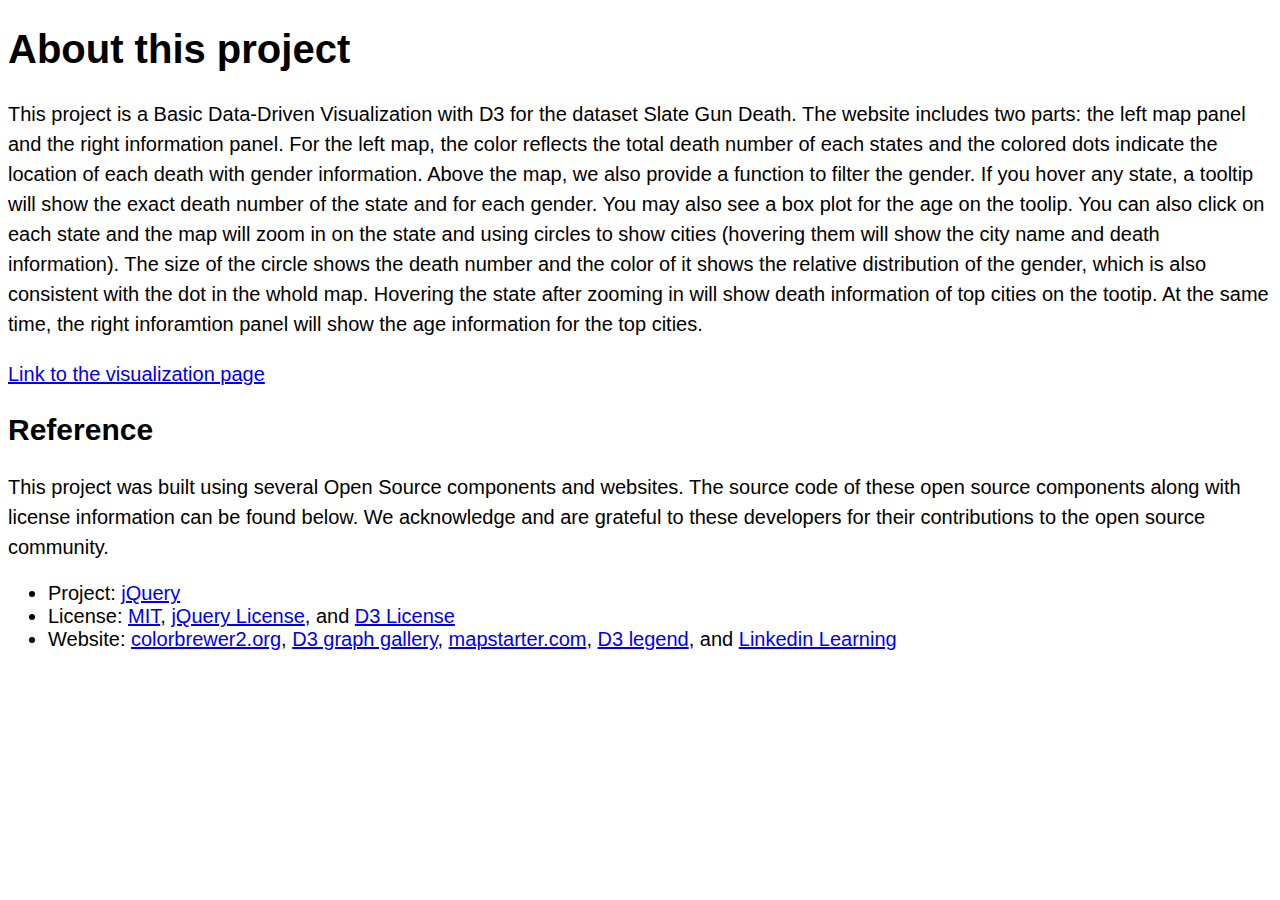
<file: about.html>
<!DOCTYPE html>
<html>
<head>
    <title>About this project</title>
    <style>
    body {
      font: 20px sans-serif;
    }

    p{
        font-size: 20px;
        line-height: 30px;
    }

    }
    li{
        font-size: 18px;
        line-height: 20px;
    }
</style>

</head>
<body>
     <div id='about'>
       <h1>About this project</h1>
       <p>This project is a Basic Data-Driven Visualization with D3 for the dataset Slate Gun Death.
       The website includes two parts: the left map panel and the right information panel.
       For the left map, the color reflects the total death number of each states and the colored dots indicate the location of each death with gender information.
       Above the map, we also provide a function to filter the gender.
       If you hover any state, a tooltip will show the exact death number of the state and for each gender. You may also see a box plot for the age on the toolip.
       You can also click on each state and the map will zoom in on the state and using circles to show cities (hovering them will show the city name and death information).
       The size of the circle shows the death number and the color of it shows the relative distribution of the gender, which is also consistent with the dot in the whold map. 
       Hovering the state after zooming in will show death information of top cities on the tootip.
       At the same time, the right inforamtion panel will show the age information for the top cities.
       </p>

       <p><a href="map.html">Link to the visualization page</a></p>
     </div>
     <div id='ref'>
       <h2>Reference</h2>
       <p>This project was built using several Open Source components and websites. The source code of these open source components along with license information can be found below. We acknowledge and are grateful to these developers for their contributions to the open source community.</p>
         <ul>
            <li>Project: <a href="https://jquery.com">jQuery</a></li>
            <li>License: <a href="https://tldrlegal.com/license/mit-license">MIT</a>, <a href="https://jquery.org/license/">jQuery License</a>, and <a href="https://github.com/d3/d3/blob/master/LICENSE">D3 License</a></li></li>
            <li>Website: <a href="https://colorbrewer2.org">colorbrewer2.org</a>, <a href="https://www.d3-graph-gallery.com/index.html">D3 graph gallery</a>,
              <a href="http://mapstarter.com">mapstarter.com</a>, <a href="https://d3-legend.susielu.com">D3 legend</a>, and <a href="https://www.linkedin.com/learning/learning-data-visualization-with-d3-js/welcome?u=43607124">Linkedin Learning</a></li>
        </ul>
     </div>
</body>
</html>
</file>
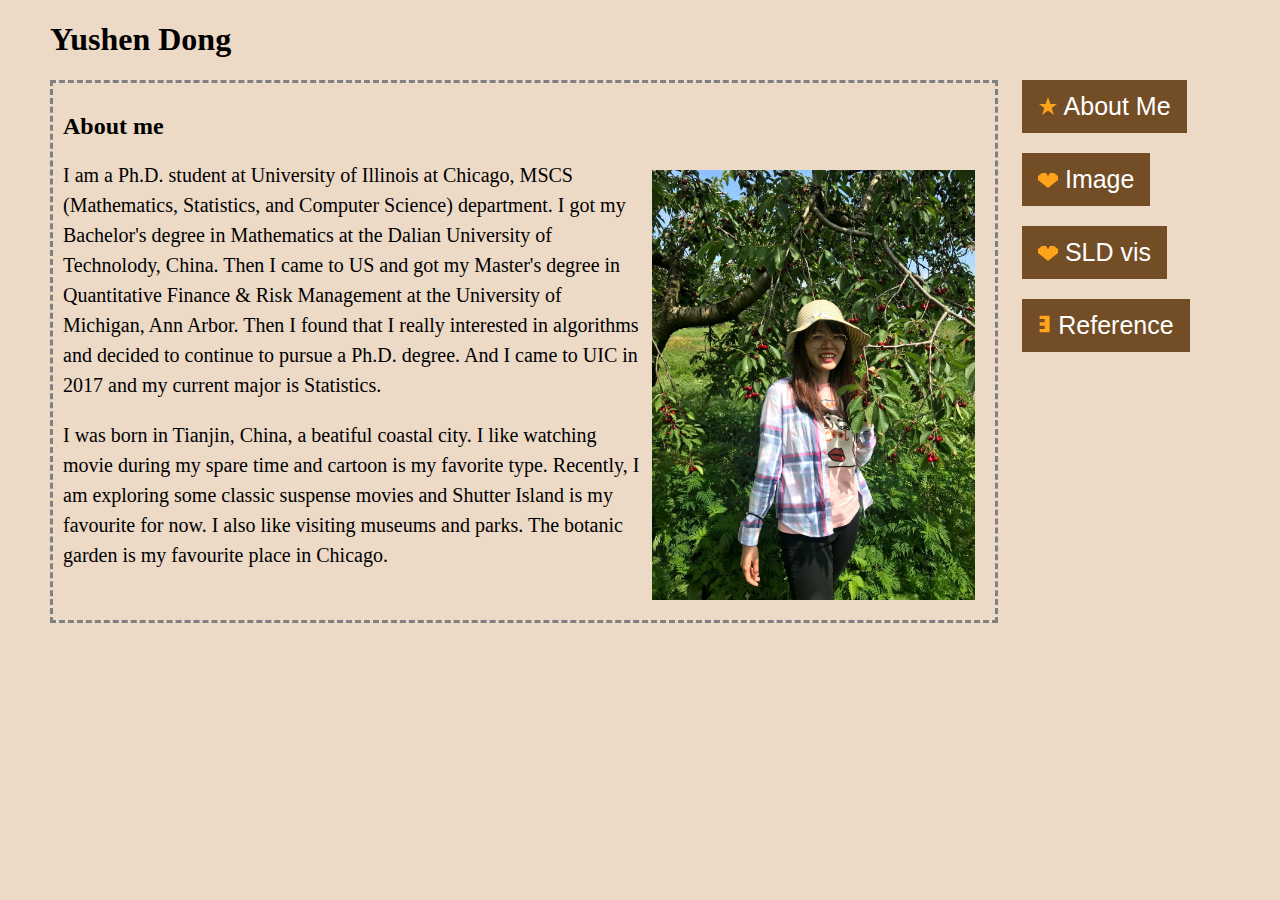
<file: aboutme.html>
<!DOCTYPE html>
<html>
<head>
    <title>Yushen Dong's Webpage</title>
    <link href="style.css" type="text/css" rel="stylesheet">
</head>
<body>
    <h1>Yushen Dong</h1>
    <div id="page">
        <div id="menu">
            <button class="btn" onclick="location.href='aboutme.html'">
                <svg style="display:inline;" viewbox="0 0 10 10" height=20>
                    <polygon points="5,1 2,10 9.5,4.5 0.5,4.5 8,10" fill="#ffa31a"/>
                </svg> About Me</button>
            <button class="btn" onclick="location.href='image.html'">
                <svg style="display:inline;" viewbox="0 0 10 7.5" height=15>
                    <polygon points="2,0 4,0 5,1.5 6,0 8,0 10,1.5 10,3.5 5,7.5 0,3.5 0,1.5" fill="#ffa31a"/>
                </svg> Image</button>
            <button class="btn" onclick="location.href='map.html'">
                <svg style="display:inline;" viewbox="0 0 10 7.5" height=15>
                    <polygon points="2,0 4,0 5,1.5 6,0 8,0 10,1.5 10,3.5 5,7.5 0,3.5 0,1.5" fill="#ffa31a"/>
                </svg> SLD vis</button>
            <button class="btn" onclick="location.href='ref.html'">
                <svg style="display:inline;" viewbox="0 0 4 6" height=20>
                    <polygon style="stroke-linejoin:miter; stroke:#734d26;" points="0,0 4,0 4,6 0,6 0,4 2,4 0,4 0,2 2,2 0,2" fill="#ffa31a"/>
                </svg> Reference</button>
        </div>
        <div id="content">
            <h2>About me</h2>
            <script>
            function clickphoto() {
                alert("This photo was taken last summer on a cherry picking farm!");
            }
            </script>
            <img onclick="clickphoto();" style="display:inline;float:right;margin:10px;" src="photo.jpeg" width=35%>
            <p>I am a Ph.D. student at University of Illinois at Chicago, MSCS (Mathematics, Statistics, and Computer Science) department. I got my Bachelor's degree in Mathematics at the Dalian University of Technolody, China. Then I came to US and got my Master's degree in Quantitative Finance & Risk Management at the University of Michigan, Ann Arbor. Then I found that I really interested in algorithms and decided to continue to pursue a Ph.D. degree. And I came to UIC in 2017 and my current major is Statistics.</p>
            <p>I was born in Tianjin, China, a beatiful coastal city. I like watching movie during my spare time and cartoon is my favorite type. Recently, I am exploring some classic suspense movies and Shutter Island is my favourite for now. I also like visiting museums and parks. The botanic garden is my favourite place in Chicago.</p>
        </div>
    </div>
</body>
</html>
</file>
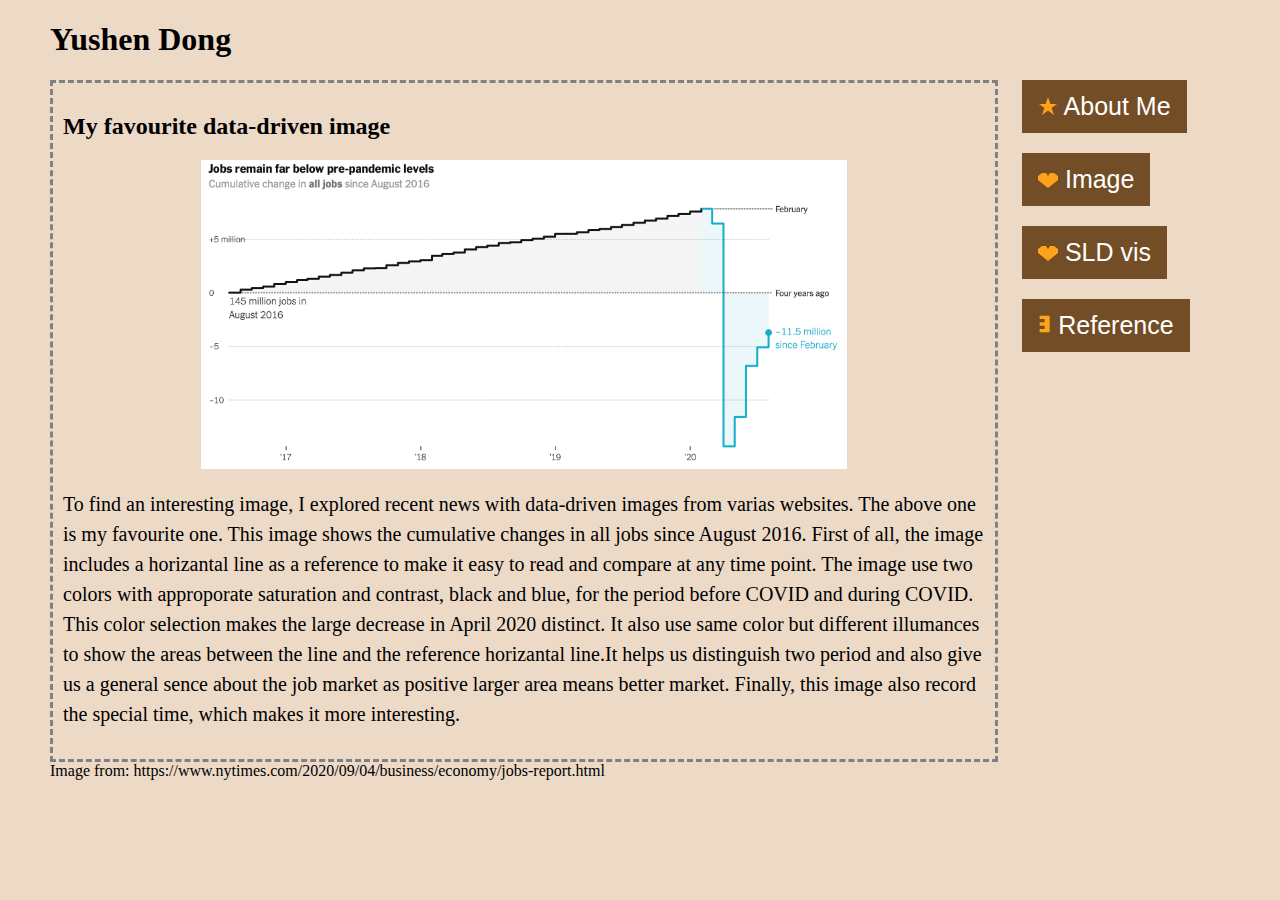
<file: image.html>
<!DOCTYPE html>
<html>
<head>
    <title>Yushen Dong's Webpage</title>
    <link href="style.css" type="text/css" rel="stylesheet">
</head>
<body>
    <h1>Yushen Dong</h1>
    <div id="page">
        <div id="menu">
            <button class="btn" onclick="location.href='aboutme.html'">
                <svg style="display:inline;" viewbox="0 0 10 10" height=20>
                    <polygon points="5,1 2,10 9.5,4.5 0.5,4.5 8,10" fill="#ffa31a"/>
                </svg> About Me</button>
            <button class="btn" onclick="location.href='image.html'">
                <svg style="display:inline;" viewbox="0 0 10 7.5" height=15>
                    <polygon points="2,0 4,0 5,1.5 6,0 8,0 10,1.5 10,3.5 5,7.5 0,3.5 0,1.5" fill="#ffa31a"/>
                </svg> Image</button>
            <button class="btn" onclick="location.href='map.html'">
                <svg style="display:inline;" viewbox="0 0 10 7.5" height=15>
                    <polygon points="2,0 4,0 5,1.5 6,0 8,0 10,1.5 10,3.5 5,7.5 0,3.5 0,1.5" fill="#ffa31a"/>
                </svg> SLD vis</button>
            <button class="btn" onclick="location.href='ref.html'">
                <svg style="display:inline;" viewbox="0 0 4 6" height=20>
                    <polygon style="stroke-linejoin:miter; stroke:#734d26;" points="0,0 4,0 4,6 0,6 0,4 2,4 0,4 0,2 2,2 0,2" fill="#ffa31a"/>
                </svg> Reference</button>
        </div>
        <div id="content">
            <h2>My favourite data-driven image</h2>
            <img style="display: block;margin-left: auto;margin-right: auto;" src="nytimes.png" width=70%>
                <p>To find an interesting image, I explored recent news with data-driven images from varias websites. The above one is my favourite one. This image shows the cumulative changes in all jobs since August 2016. First of all, the image includes a horizantal line as a reference to make it easy to read and compare at any time point. The image use two colors with approporate saturation and contrast, black and blue, for the period before COVID and during COVID. This color selection makes the large decrease in April 2020 distinct. It also use same color but different illumances to show the areas between the line and the reference horizantal line.It helps us distinguish two period and also give us a general sence about the job market as positive larger area means better market. Finally, this image also record the special time, which makes it more interesting. </p>
        </div>
    </div>
    <footer>Image from: https://www.nytimes.com/2020/09/04/business/economy/jobs-report.html</footer>
</body>
</html>
</file>
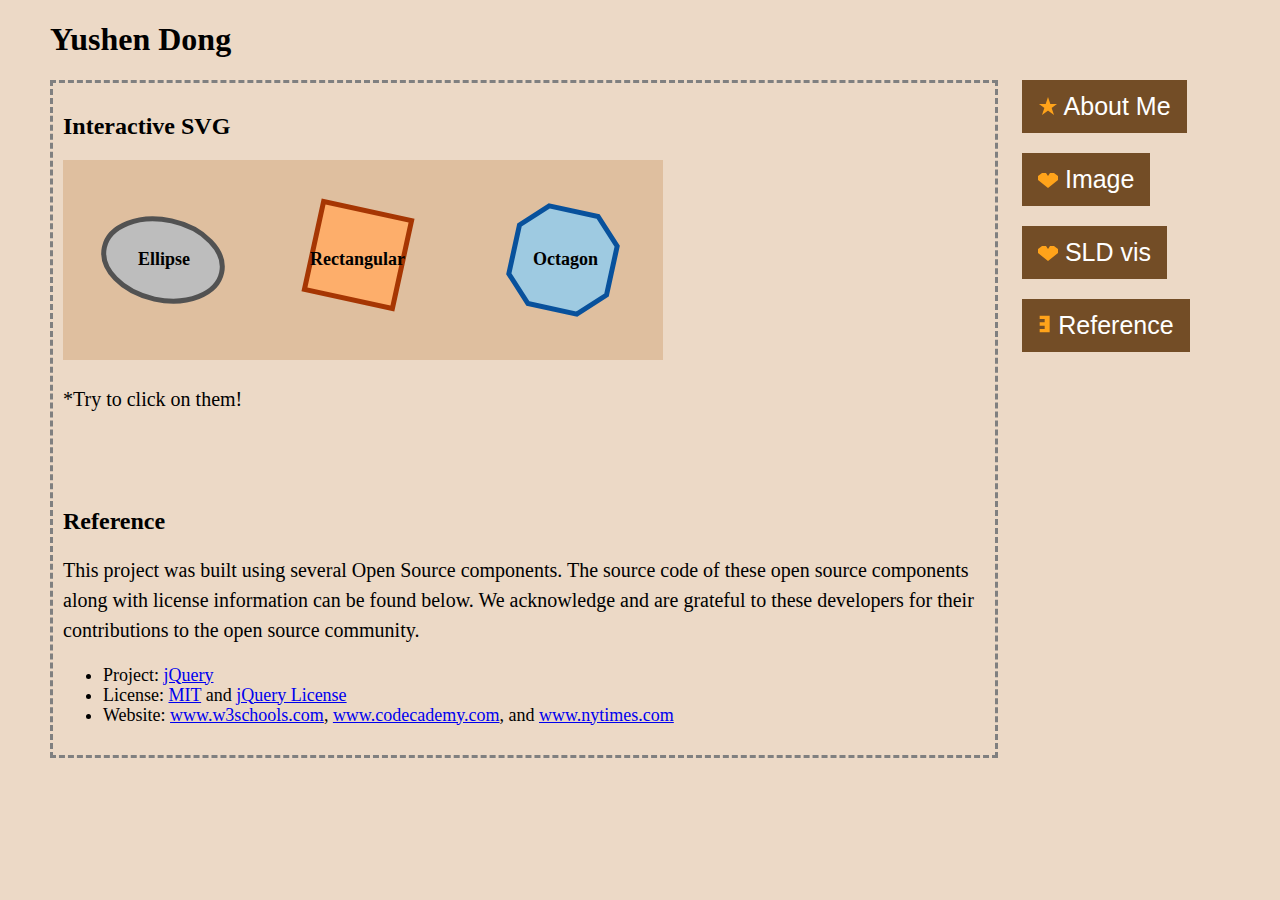
<file: ref.html>
<!DOCTYPE html>
<html>
<head>
    <title>Yushen Dong's Webpage</title>
    <link href="style.css" type="text/css" rel="stylesheet">
    <script src="https://code.jquery.com/jquery-3.5.1.min.js"></script>
</head>
<body>
    <h1>Yushen Dong</h1>
    <div id="page">
        <div id="menu">
            <button class="btn" onclick="location.href='aboutme.html'">
                <svg class="icon" style="display:inline;" viewbox="0 0 10 10" height=20>
                    <polygon points="5,1 2,10 9.5,4.5 0.5,4.5 8,10" fill="#ffa31a"/>
                </svg> About Me</button>
            <button class="btn" onclick="location.href='image.html'">
                <svg class="icon" style="display:inline;" viewbox="0 0 10 7.5" height=15>
                    <polygon points="2,0 4,0 5,1.5 6,0 8,0 10,1.5 10,3.5 5,7.5 0,3.5 0,1.5" fill="#ffa31a"/>
                </svg> Image</button>
            <button class="btn" onclick="location.href='map.html'">
                <svg style="display:inline;" viewbox="0 0 10 7.5" height=15>
                    <polygon points="2,0 4,0 5,1.5 6,0 8,0 10,1.5 10,3.5 5,7.5 0,3.5 0,1.5" fill="#ffa31a"/>
                </svg> SLD vis</button>
            <button class="btn" onclick="location.href='ref.html'">
                <svg class="icon" style="display:inline;" viewbox="0 0 4 6" height=20>
                    <polygon style="stroke-linejoin:miter; stroke:#734d26;" points="0,0 4,0 4,6 0,6 0,4 2,4 0,4 0,2 2,2 0,2" fill="#ffa31a"/>
                </svg> Reference</button>
        </div>
        <div id="content">
            <h2>Interactive SVG</h2>
                <svg class="isvg" height="200" width="600">
                    <!--svg 1-->
                    <ellipse id="ellipse" class="svg1" cx="100" cy="100" rx="60" ry="40" stroke="#525252" stroke-width="5" fill="#bdbdbd">
                        <animateTransform
                        id=test
                        attributeName="transform"
                        begin="0s"
                        dur="20s"
                        type="rotate"
                        from="0 100 100"
                        to="360 100 100"
                        repeatCount="indefinite"
                        />
                        <animate
                        attributeName="cx"
                        from="100"
                        to="80"
                        dur="1s"
                        begin="click"
                        fill="freeze" />
                    </ellipse>
                    <text class="svg1" x="75" y="105" fill="#000000" class="control">Ellipse</text>
                    <!--svg 2-->
                    <rect id="rectangular" class="svg2" x="250" y="50" width="90" height="90" stroke="#a63603" stroke-width="5" fill="#fdae6b">
                        <animateTransform
                        attributeName="transform"
                        begin="0s"
                        dur="20s"
                        type="rotate"
                        from="0 295 95"
                        to="360 295 95"
                        repeatCount="indefinite"
                        />

                        <animateTransform
                        attributeName="transform"
                        dur="20s"
                        type="rotate"
                        from="365 295 95"
                        to="0 295 95"
                        begin="click"
                        repeatCount="indefinite"
                        />

                    </rect>
                    <text class="svg2" x="247" y="105" fill="#000000" class="control">Rectangular</text>
                    <!--svg 2-->
                    <polygon id="octagon" class="svg3" points="475,50 525,50 550,75 550,125 525,150 475,150 450,125 450,75 " stroke="#08519c" stroke-width="5" fill="#9ecae1" >
                        <animateTransform
                        attributeName="transform"
                        begin="0s"
                        dur="20s"
                        type="rotate"
                        from="0 500 100"
                        to="360 500 100"
                        repeatCount="indefinite"
                        />
                    </polygon>
                    <text class="svg3" x="470" y="105" fill="#000000" class="control">Octagon</text>
                </svg>

                <script>
                    $(document).ready(function(){
                        $("#octagon").click(function(){
                            $(".svg3").hide();
                        });
                    });
                </script>
                <p>*Try to click on them!</p>
                <br><br><br>
            <h2>Reference</h2>
                <p>This project was built using several Open Source components. The source code of these open source components along with license information can be found below. We acknowledge and are grateful to these developers for their contributions to the open source community.
                <ul>
                    <li>Project: <a href="https://jquery.com">jQuery</a></li>
                    <li>License: <a href="https://tldrlegal.com/license/mit-license">MIT</a> and <a href="https://jquery.org/license/">jQuery License</a></li></li>
                    <li>Website: <a href="https://www.w3schools.com">www.w3schools.com</a>, <a href="https://www.codecademy.com">www.codecademy.com</a>, and <a href="https://www.nytimes.com">www.nytimes.com</a></li>
                </ul>

                </p>
        </div>
    </div>
</body>
</html>
</file>
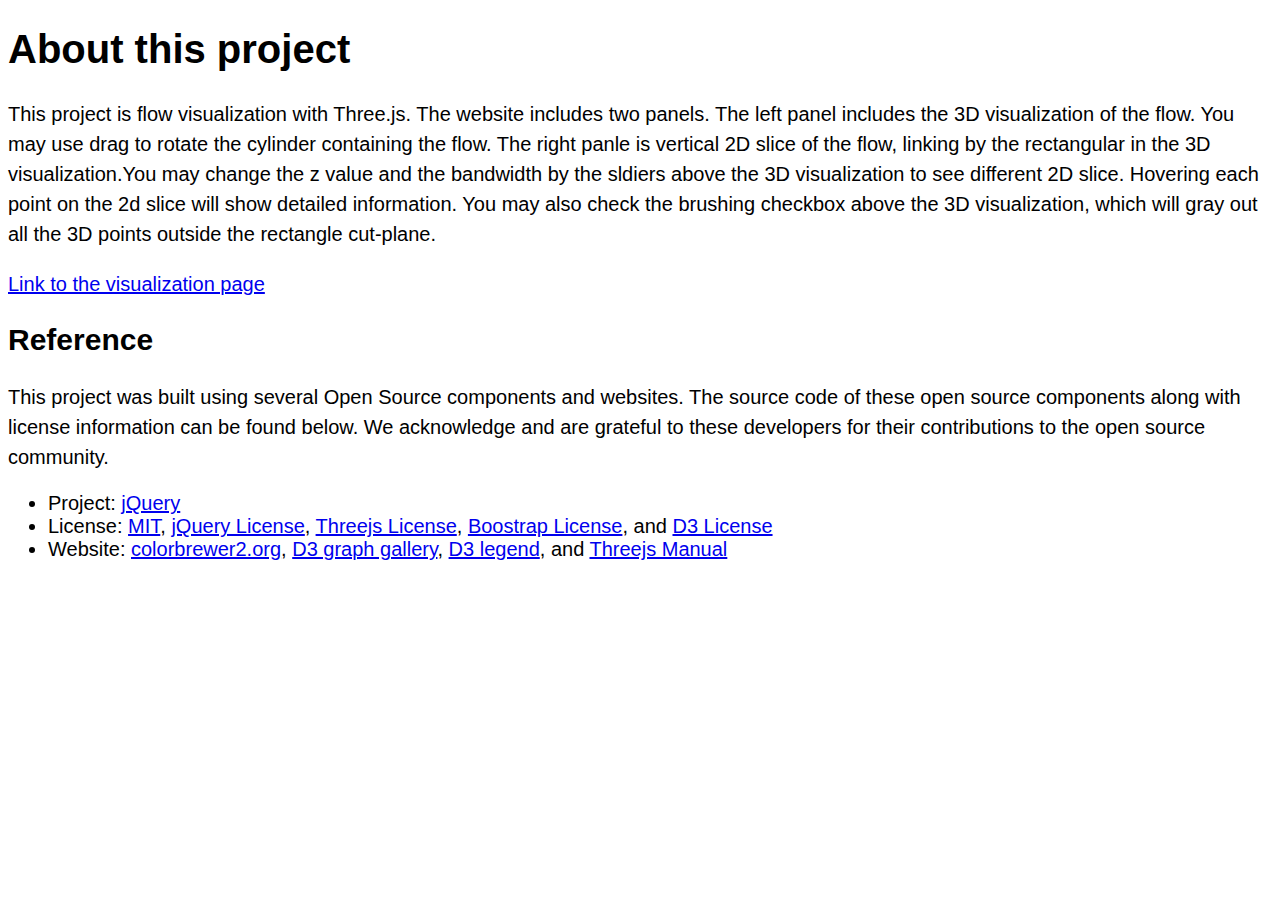
<file: flow_vis/about.html>
<!DOCTYPE html>
<html>
<head>
    <title>About this project</title>
    <style>
    body {
      font: 20px sans-serif;
    }

    p{
        font-size: 20px;
        line-height: 30px;
    }

    }
    li{
        font-size: 18px;
        line-height: 20px;
    }
</style>

</head>
<body>
     <div id='about'>
       <h1>About this project</h1>
       <p>
       This project is flow visualization with Three.js. The website includes two panels. The left panel includes the 3D visualization of the flow. You may use drag to rotate the cylinder containing the flow. The right panle is vertical 2D slice of the flow, linking by the rectangular in the 3D visualization.You may change the z value and the bandwidth by the sldiers above the 3D visualization to see different 2D slice. Hovering each point on the 2d slice will show detailed information. You may also check the brushing checkbox above the 3D visualization, which will gray out all the 3D points outside the rectangle cut-plane.
       </p>

       <p><a href="index.html">Link to the visualization page</a></p>
     </div>
     <div id='ref'>
       <h2>Reference</h2>
       <p>This project was built using several Open Source components and websites. The source code of these open source components along with license information can be found below. We acknowledge and are grateful to these developers for their contributions to the open source community.</p>
         <ul>
            <li>Project: <a href="https://jquery.com">jQuery</a></li>
            <li>License: <a href="https://tldrlegal.com/license/mit-license">MIT</a>, <a href="https://jquery.org/license/">jQuery License</a>, <a href="https://github.com/mrdoob/three.js/blob/dev/LICENSE">Threejs License</a>, <a href="https://github.com/twbs/bootstrap/blob/main/LICENSE">Boostrap License</a>, and <a href="https://github.com/d3/d3/blob/master/LICENSE">D3 License</a></li></li>
            <li>Website: <a href="https://colorbrewer2.org">colorbrewer2.org</a>, <a href="https://www.d3-graph-gallery.com/index.html">D3 graph gallery</a>,
              <a href="https://d3-legend.susielu.com">D3 legend</a>, and <a href="https://threejs.org/docs/index.html#manual/en/introduction/Creating-a-scene">Threejs Manual</a></li>
        </ul>
     </div>
</body>
</html>
</file>
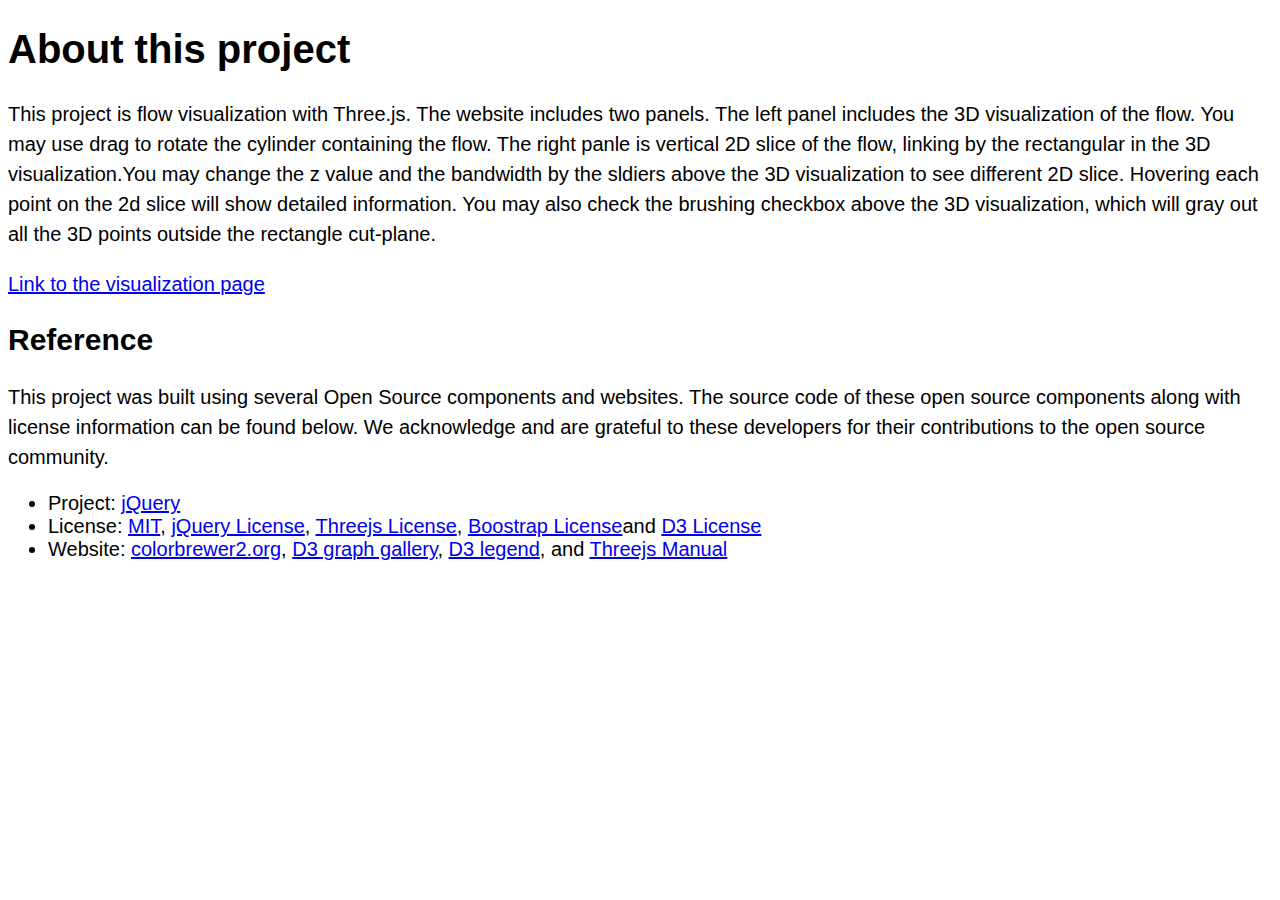
<file: flow_visualization/about.html>
<!DOCTYPE html>
<html>
<head>
    <title>About this project</title>
    <style>
    body {
      font: 20px sans-serif;
    }

    p{
        font-size: 20px;
        line-height: 30px;
    }

    }
    li{
        font-size: 18px;
        line-height: 20px;
    }
</style>

</head>
<body>
     <div id='about'>
       <h1>About this project</h1>
       <p>
       This project is flow visualization with Three.js. The website includes two panels. The left panel includes the 3D visualization of the flow. You may use drag to rotate the cylinder containing the flow. The right panle is vertical 2D slice of the flow, linking by the rectangular in the 3D visualization.You may change the z value and the bandwidth by the sldiers above the 3D visualization to see different 2D slice. Hovering each point on the 2d slice will show detailed information. You may also check the brushing checkbox above the 3D visualization, which will gray out all the 3D points outside the rectangle cut-plane.
       </p>

       <p><a href="index.html">Link to the visualization page</a></p>
     </div>
     <div id='ref'>
       <h2>Reference</h2>
       <p>This project was built using several Open Source components and websites. The source code of these open source components along with license information can be found below. We acknowledge and are grateful to these developers for their contributions to the open source community.</p>
         <ul>
            <li>Project: <a href="https://jquery.com">jQuery</a></li>
            <li>License: <a href="https://tldrlegal.com/license/mit-license">MIT</a>, <a href="https://jquery.org/license/">jQuery License</a>, <a href="https://github.com/mrdoob/three.js/blob/dev/LICENSE">Threejs License</a>, <a href="https://github.com/twbs/bootstrap/blob/main/LICENSE">Boostrap License</a>and <a href="https://github.com/d3/d3/blob/master/LICENSE">D3 License</a></li></li>
            <li>Website: <a href="https://colorbrewer2.org">colorbrewer2.org</a>, <a href="https://www.d3-graph-gallery.com/index.html">D3 graph gallery</a>,
              <a href="https://d3-legend.susielu.com">D3 legend</a>, and <a href="https://threejs.org/docs/index.html#manual/en/introduction/Creating-a-scene">Threejs Manual</a></li>
        </ul>
     </div>
</body>
</html>
</file>
<file: style.css>
body{
    background-color:#ecd9c6;
     margin-left: 50px;
}
#page {
    margin-right: 300px;
}
#content {
    float: left;
    width: 100%;
    margin-right: 300px;
    border: 3px dashed grey;
    padding: 10px;
    
}
#menu{
    float: right;
    width: 200px;
    margin-right: 50px;
    margin-right: -250px;
}
p{
    font-size: 20px;
    line-height: 30px;
}
.btn {
  background-color: #734d26; /* Blue background */
  margin-bottom: 20px;
  border: none; /* Remove borders */
  color: white; /* White text */
  padding: 12px 16px; /* Some padding */
  font-size: 25px; /* Set a font size */
  cursor: pointer; /* Mouse pointer on hover */
}
.btn:hover {
  background-color: #996633;
}
li{
    font-size: 18px;
    line-height: 20px;
}

.isvg{
    background-color:#dfbf9f;
    font-size: 18px;
    font-weight: bold;

}
#isvg{
    position:relative;
}
</file>
